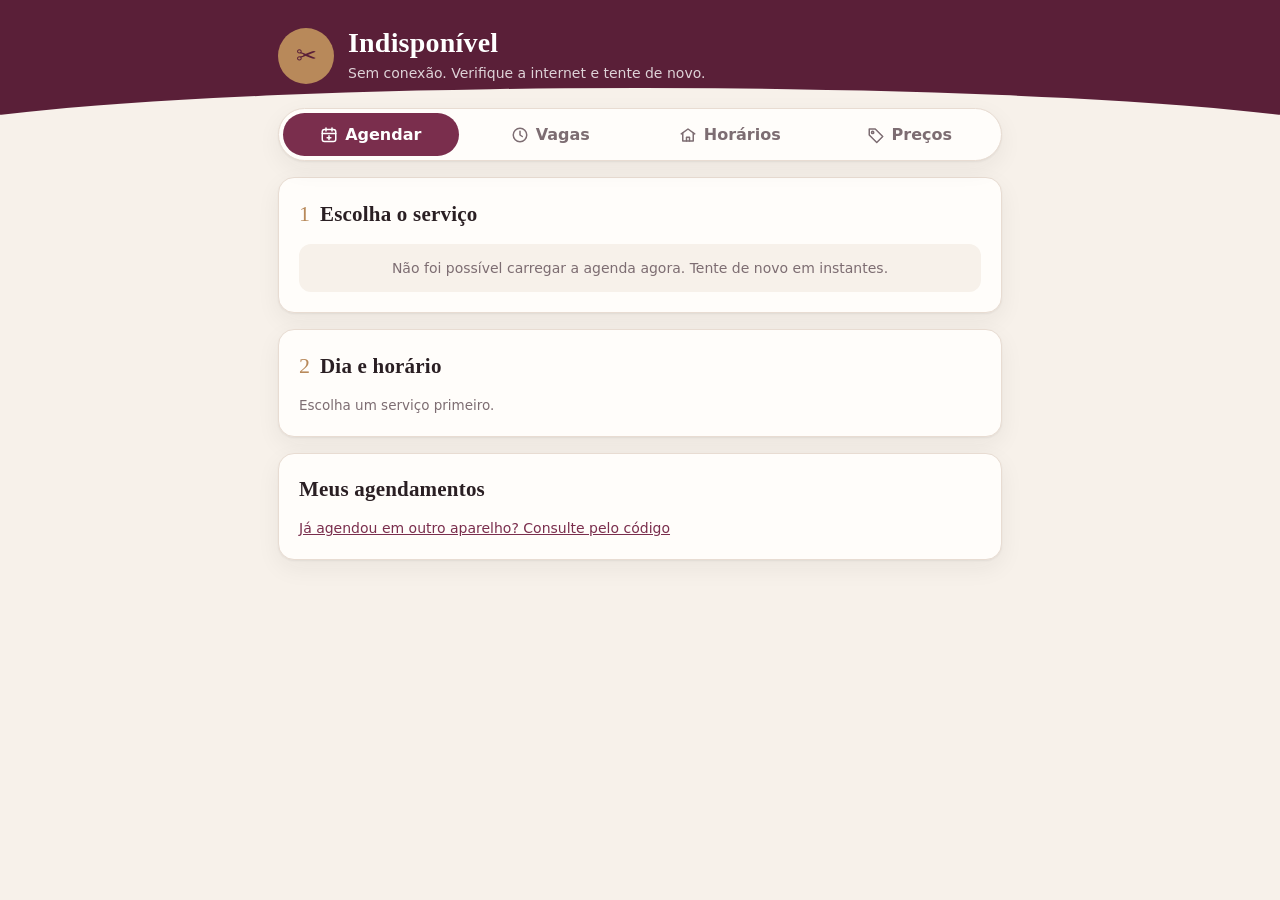
<file: index.html>
<!DOCTYPE html>
<html lang="pt-BR">
<head>
<meta charset="utf-8">
<meta name="viewport" content="width=device-width,initial-scale=1,viewport-fit=cover">
<title>Agendar horário</title>
<meta name="theme-color" content="#5a1f38">
<link rel="manifest" href="manifest.webmanifest">
<link rel="icon" href="icone-192.png">
<link rel="apple-touch-icon" href="icone-192.png">
<link rel="stylesheet" href="estilo.css">
</head>
<body>
<header class="topo">
  <div class="wrap">
    <div class="marca">
      <div class="logo" id="logo">✂</div>
      <div><h1 id="nome">Carregando…</h1><p id="slogan"></p></div>
    </div>
  </div>
</header>

<main class="wrap">
  <nav class="abas-cli" id="abas">
    <button data-aba="agendar" class="on"><span class="ic"><svg viewBox="0 0 24 24"><rect x="3" y="4.5" width="18" height="16" rx="3"/><path d="M8 2.5v4M16 2.5v4M3 10h18M12 13v5M9.5 15.5h5"/></svg></span><span>Agendar</span></button>
    <button data-aba="vagas"><span class="ic"><svg viewBox="0 0 24 24"><circle cx="12" cy="12" r="9"/><path d="M12 7v5l3 2"/></svg></span><span>Vagas</span></button>
    <button data-aba="funcionamento"><span class="ic"><svg viewBox="0 0 24 24"><path d="M3 10.5 12 4l9 6.5"/><path d="M5 9.5V20h14V9.5"/><path d="M10 20v-5h4v5"/></svg></span><span>Horários</span></button>
    <button data-aba="precos"><span class="ic"><svg viewBox="0 0 24 24"><path d="M3 12V4h8l10 10-8 8L3 12z"/><circle cx="7.5" cy="8.5" r="1.5"/></svg></span><span>Preços</span></button>
  </nav>

  <!-- ============ AGENDAR ============ -->
  <div data-sec="agendar">
    <section id="fluxo">
      <div class="cartao" id="passo1">
        <div class="titulo-sec"><span class="n">1</span><h2>Escolha o serviço</h2></div>
        <div class="serv-resumo"><span class="nome" id="srNome"></span><span class="preco" id="srPreco"></span><button class="btn sec peq" id="srTrocar">Trocar</button></div>
        <div id="servicos"></div>
      </div>

      <div class="cartao" id="passo2">
        <div class="titulo-sec"><span class="n">2</span><h2>Dia e horário</h2></div>
        <p class="dica" id="dica2">Escolha um serviço primeiro.</p>
        <div id="blocoData" class="oculto">
          <div class="datas" id="datas"></div>
          <div id="horas" class="horas" style="margin-top:6px"></div>
        </div>
      </div>

      <div class="cartao oculto" id="passo3">
        <div class="titulo-sec"><span class="n">3</span><h2>Seus dados</h2></div>
        <div class="resumo" id="resumo"></div>
        <form id="form">
          <label class="campo"><span>Nome</span><input name="cliente" required autocomplete="name" placeholder="Como podemos te chamar?"></label>
          <label class="campo"><span>WhatsApp (com DDD)</span><input name="telefone" required inputmode="tel" autocomplete="tel" placeholder="(11) 99999-8888"></label>
          <label class="campo"><span>Observação (opcional)</span><textarea name="obs" rows="2" placeholder="Ex.: cabelo comprido, alergia a algum produto…"></textarea></label>
          <button class="btn bloco" id="btnConfirmar">Confirmar agendamento</button>
        </form>
      </div>
    </section>

    <section id="ok" class="oculto">
      <div class="cartao sucesso">
        <div class="check">✓</div>
        <h2>Agendamento confirmado!</h2>
        <div class="resumo" id="resumoOk" style="text-align:left;margin-top:14px"></div>
        <p class="dica">Guarde seu código — ele serve para cancelar se precisar:</p>
        <div class="codigo" id="codigoOk"></div>
        <div style="display:grid;gap:8px;margin-top:14px">
          <a class="btn zap oculto" id="zapOk" target="_blank" rel="noopener">Enviar confirmação ao salão no WhatsApp</a>
          <button class="btn sec" onclick="location.href='./'">Fazer outro agendamento</button>
        </div>
      </div>
    </section>

    <section class="cartao" id="meus">
      <div class="titulo-sec"><h2>Meus agendamentos</h2></div>
      <div id="listaMeus"></div>
      <details id="buscar" style="margin-top:8px">
        <summary class="link-btn" style="list-style:none">Já agendou em outro aparelho? Consulte pelo código</summary>
        <form id="formBusca" style="margin-top:12px">
          <div class="linha2">
            <label class="campo"><span>WhatsApp</span><input name="telefone" required inputmode="tel" placeholder="(11) 99999-8888"></label>
            <label class="campo"><span>Código</span><input name="codigo" required maxlength="6" style="text-transform:uppercase" placeholder="ABC123"></label>
          </div>
          <button class="btn sec peq">Buscar</button>
        </form>
      </details>
    </section>
  </div>

  <!-- ============ HORÁRIOS VAGOS ============ -->
  <div data-sec="vagas" class="oculto">
    <div class="cartao">
      <div class="linha2 filtros-vagas" style="margin-bottom:2px">
        <label class="campo"><span>Serviço</span><select id="vServico"><option value="">Todos os serviços</option></select></label>
        <label class="campo"><span>Período</span><select id="vDias"><option value="3">3 dias</option><option value="7" selected>7 dias</option><option value="14">14 dias</option></select></label>
      </div>
      <p class="dica">Toque em um horário para agendar.</p>
    </div>
    <div class="cartao" id="vLista"><div class="vazio">Carregando…</div></div>
  </div>

  <!-- ============ FUNCIONAMENTO ============ -->
  <div data-sec="funcionamento" class="oculto">
    <div class="cartao">
      <div class="titulo-sec"><h2>Horário de funcionamento</h2></div>
      <div id="fLista"></div>
    </div>
    <div class="cartao oculto" id="fFechados">
      <div class="titulo-sec"><h2>Dias sem atendimento</h2></div>
      <div id="fFechadosLista" class="chips"></div>
    </div>
    <div class="cartao" id="fContato">
      <div class="titulo-sec"><h2>Onde estamos</h2></div>
      <div id="fContatoInfo"></div>
    </div>
  </div>

  <!-- ============ PREÇOS ============ -->
  <div data-sec="precos" class="oculto">
    <div class="cartao">
      <div class="titulo-sec"><h2>Serviços e preços</h2></div>
      <div id="pLista"></div>
    </div>
  </div>

  <p class="rodape" id="rodape"></p>
</main>

<div id="toast"></div>
<script src="config.js"></script>
<script src="comum.js"></script>
<script src="cliente.js"></script>
</body>
</html>
</file>
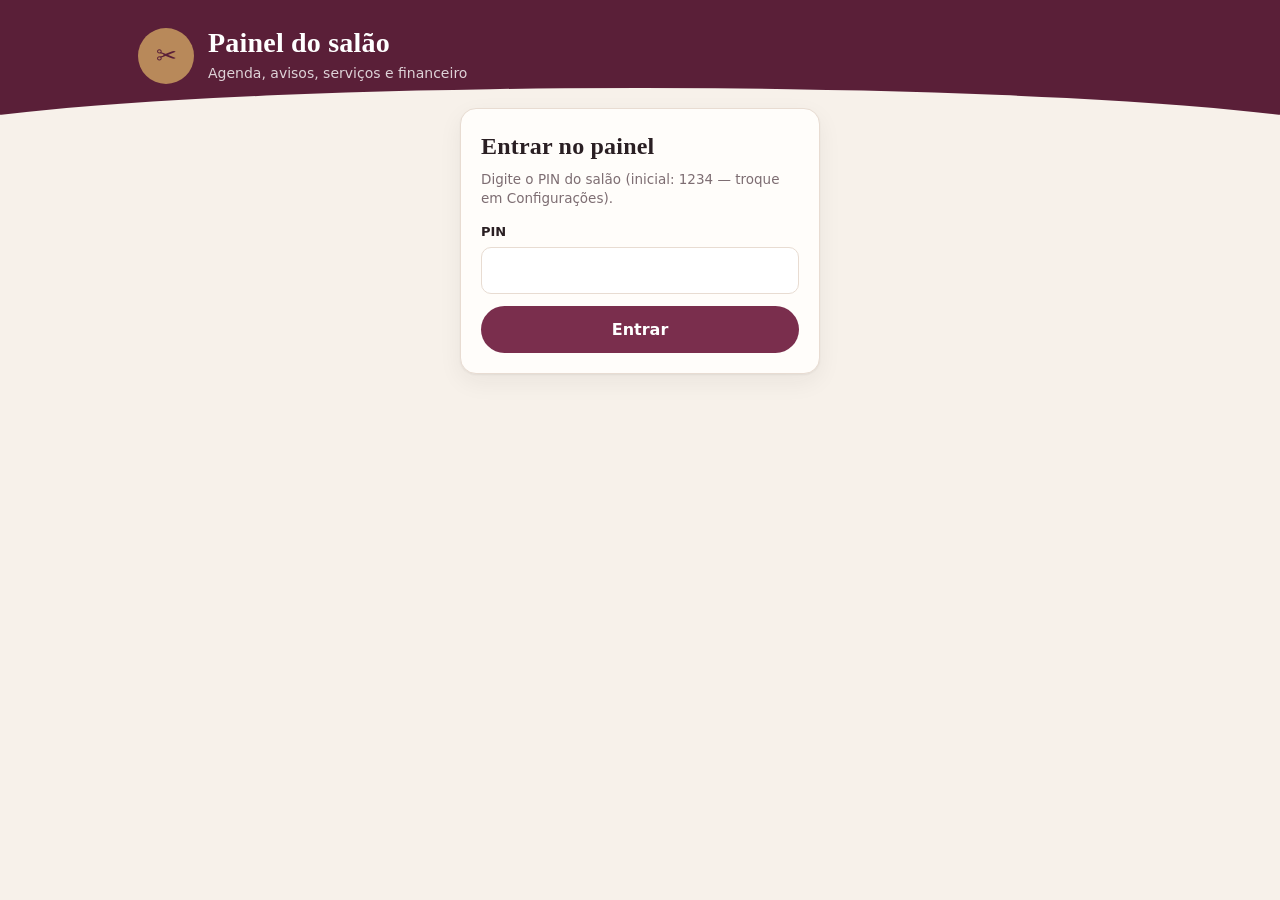
<file: admin.html>
<!DOCTYPE html>
<html lang="pt-BR">
<head>
<meta charset="utf-8">
<meta name="viewport" content="width=device-width,initial-scale=1">
<title>Painel do salão</title>
<meta name="theme-color" content="#5a1f38">
<link rel="manifest" href="manifest-admin.webmanifest">
<link rel="icon" href="icone-192.png">
<link rel="stylesheet" href="estilo.css">
<style>
  .wrap{max-width:1040px}
  .abas{display:flex;gap:4px;overflow-x:auto;margin:-40px 0 16px;position:relative;z-index:1;padding:4px;background:var(--papel);border:1px solid var(--linha);border-radius:999px;box-shadow:var(--sombra)}
  .aba{border:0;background:none;padding:9px 16px;border-radius:999px;cursor:pointer;font-weight:600;color:var(--suave);white-space:nowrap;position:relative}
  .aba.on{background:var(--cor);color:#fff}
  .badge{display:inline-grid;place-items:center;min-width:19px;height:19px;padding:0 5px;border-radius:999px;background:var(--alerta);color:#fff;font-size:11px;margin-left:5px}
  .kpis{display:grid;grid-template-columns:repeat(auto-fit,minmax(170px,1fr));gap:12px;margin-bottom:16px}
  .kpi{background:var(--papel);border:1px solid var(--linha);border-radius:14px;padding:14px 16px}
  .kpi .rot{font-size:12.5px;color:var(--suave);font-weight:600}
  .kpi .val{font-family:var(--serif);font-size:26px;font-weight:600;color:var(--cor-esc);margin-top:2px}
  .kpi .sub{font-size:12.5px;color:var(--suave)}
  .barra-dia{display:flex;align-items:center;gap:8px;flex-wrap:wrap;margin-bottom:14px}
  .barra-dia h2{flex:1;font-size:22px;min-width:200px}
  .semana{display:grid;grid-template-columns:repeat(7,1fr);gap:6px;margin-bottom:16px}
  .sdia{border:1.5px solid var(--linha);border-radius:12px;background:#fff;padding:8px 4px;text-align:center;cursor:pointer}
  .sdia.sel{border-color:var(--cor);background:var(--cor-clara)}
  .sdia .s{font-size:11px;text-transform:uppercase;color:var(--suave);letter-spacing:.8px}
  .sdia .n{font-family:var(--serif);font-size:20px;font-weight:600}
  .sdia .q{font-size:11.5px;color:var(--cor);font-weight:700}
  .sdia.fech .q{color:var(--suave);font-weight:400}
  .ag{display:grid;grid-template-columns:70px 1fr auto;gap:14px;align-items:center;padding:14px 0;border-top:1px solid var(--linha)}
  .ag:first-child{border-top:0}
  .ag .h{font-family:var(--serif);font-size:22px;font-weight:600;color:var(--cor-esc);line-height:1}
  .ag .h small{display:block;font-family:var(--sans);font-size:12px;color:var(--suave);font-weight:400;margin-top:4px}
  .ag.cancelado{opacity:.5}.ag.cancelado .nm{text-decoration:line-through}
  .ag .nm{font-weight:700}
  .ag .acts{display:flex;gap:6px;flex-wrap:wrap;justify-content:flex-end}
  .livre{color:var(--suave);font-size:13px;padding:6px 0 6px 84px;border-top:1px dashed var(--linha)}
  .aviso{display:flex;gap:12px;padding:12px 0;border-top:1px solid var(--linha);align-items:flex-start}
  .aviso:first-child{border-top:0}
  .aviso .ic{width:34px;height:34px;border-radius:50%;display:grid;place-items:center;flex:none;font-weight:700}
  .aviso .ic.novo{background:var(--ok-claro);color:var(--ok)}
  .aviso .ic.cancelado{background:var(--alerta-claro);color:var(--alerta)}
  .aviso.nlido{background:linear-gradient(90deg,var(--cor-clara),transparent 70%);margin:0 -20px;padding:12px 20px}
  table{width:100%;border-collapse:collapse;font-size:14.5px}
  th{text-align:left;font-size:12px;text-transform:uppercase;letter-spacing:.8px;color:var(--suave);padding:8px 6px;border-bottom:1.5px solid var(--linha)}
  td{padding:6px;border-bottom:1px solid var(--linha);vertical-align:middle}
  td input,td select{width:100%;padding:8px 9px;border:1.5px solid transparent;border-radius:8px;background:transparent}
  td input:hover{border-color:var(--linha)} td input:focus{border-color:var(--cor);background:#fff;outline:none}
  .num{text-align:right;font-variant-numeric:tabular-nums}
  .tab-wrap{overflow-x:auto}
  .sw{position:relative;width:42px;height:24px;display:inline-block}
  .sw input{opacity:0;width:0;height:0}
  .sw span{position:absolute;inset:0;background:#d8cdd1;border-radius:999px;cursor:pointer;transition:.15s}
  .sw span::after{content:"";position:absolute;left:3px;top:3px;width:18px;height:18px;border-radius:50%;background:#fff;transition:.15s}
  .sw input:checked+span{background:var(--ok)} .sw input:checked+span::after{left:21px}
  .hor-linha{display:grid;grid-template-columns:110px 60px repeat(4,1fr);gap:8px;align-items:center;padding:6px 0;border-bottom:1px solid var(--linha)}
  .hor-linha input{padding:7px;border:1.5px solid var(--linha);border-radius:8px;width:100%}
  .topo-prev .logo{--t:56px;width:var(--t);height:var(--t);border-radius:50%;background:var(--ouro);display:grid;place-items:center;font-family:var(--serif);font-size:calc(var(--t)*.45);color:var(--cor-esc);overflow:hidden}
  .estudio{display:grid;grid-template-columns:minmax(260px,340px) 1fr;gap:24px;align-items:start}
  .estudio-prev{background:repeating-conic-gradient(#efe7df 0 25%,#f7f1ea 0 50%) 0 0/22px 22px;border-radius:14px;padding:20px;display:grid;place-items:center;border:1px solid var(--linha)}
  .estudio-prev canvas{max-width:100%;max-height:640px;width:auto;height:auto;border-radius:6px;box-shadow:0 12px 40px rgba(0,0,0,.25)}
  @media(max-width:800px){.estudio{grid-template-columns:1fr}}
  .nav-dia{display:flex;align-items:center;gap:10px;margin-bottom:14px}
  .nav-dia .titulo-dia{flex:1;min-width:0}
  .nav-dia h2{font-size:22px}
  .sub-dia{display:flex;gap:12px;align-items:center;margin-top:3px}
  .sub-dia input{border:1px solid var(--linha);border-radius:8px;padding:3px 8px;background:#fff;font-size:13px;color:var(--suave)}
  .btn.redondo{width:38px;height:38px;padding:0;font-size:20px;flex:none}
  .ag .acts .btn{white-space:nowrap}
  .td-l{display:none}
  .hl-grp{display:contents}
  .hl-grp small{display:none}
  .acoes-topo{display:flex;gap:8px}
  .acoes-topo .ic svg{width:17px;height:17px}
  .aba .ic{margin-right:6px}
  .aba .badge{position:absolute;top:-6px;right:-12px}
  @media(max-width:720px){
    .topo{padding:calc(12px + env(safe-area-inset-top)) 0 14px!important;border-radius:0 0 20px 20px!important;position:sticky;top:0;z-index:30}
    .topo .marca{flex-direction:row!important;text-align:left!important;gap:12px!important}
    .topo .logo{width:42px!important;height:42px!important;font-size:19px!important}
    .topo .logo.original{width:auto!important;max-width:110px}
    .topo h1{font-size:19px!important}
    #sub{display:none}
    .acoes-topo{top:calc(14px + env(safe-area-inset-top))!important;right:14px!important}
    .acoes-topo .btn{width:40px;height:40px;padding:0}
    .aba .ic{margin-right:0}
    .aba .badge{top:0;right:6px;min-width:17px;height:17px;font-size:10px}
    #login{margin-top:24px!important}
    .kpis{grid-template-columns:1fr 1fr;gap:8px;margin-bottom:12px}
    .kpi{padding:12px}
    .kpi .rot{font-size:11.5px}
    .kpi .val{font-size:21px}
    .kpi .sub{font-size:11.5px}
    .nav-dia{gap:8px}
    .sub-dia{flex-wrap:nowrap;white-space:nowrap}
    .sub-dia input{display:none}
    #listaDia{padding-bottom:64px}
    #formCfg .linha2{grid-template-columns:1fr}
    .modal .linha2{grid-template-columns:1fr 1fr}
    .nav-dia h2{font-size:17px;white-space:nowrap;overflow:hidden;text-overflow:ellipsis}
    #novoAg{position:fixed;right:16px;bottom:calc(92px + env(safe-area-inset-bottom));z-index:35;width:56px;height:56px;border-radius:18px;padding:0;font-size:28px;font-weight:400;box-shadow:0 8px 24px rgba(90,31,56,.35)}
    #novoAg .txt{display:none}
    .semana{gap:4px;margin:0 -4px 12px}
    .sdia{padding:7px 0;border-radius:10px}
    .sdia .s{font-size:10px;letter-spacing:.3px}
    .sdia .n{font-size:17px}
    .sdia .q{font-size:9.5px}
    .ag{grid-template-columns:52px 1fr;gap:4px 12px;padding:14px 0}
    .ag .h{font-size:19px}
    .ag .acts{grid-column:1/-1;display:grid;grid-template-columns:repeat(auto-fit,minmax(0,1fr));gap:6px;margin-top:8px}
    .ag .acts .btn{padding:8px 0;font-size:12.5px}
    .ag .dica{font-size:13px}
    .livre{padding-left:64px}
    .aviso.nlido{margin:0 -16px;padding:12px 16px}
    .barra-dia{gap:10px}
    .barra-dia h2{font-size:18px;min-width:0;flex-basis:100%}
    /* serviços: cada linha vira um cartão */
    .tab-wrap{overflow:visible}
    table,tbody{display:block}
    thead{display:none}
    #tabServ tr{display:grid;grid-template-columns:1fr 1fr 1fr;gap:8px 10px;padding:12px;border:1px solid var(--linha);border-radius:14px;margin-bottom:10px;background:#fff;align-items:end}
    #tabServ td{border:0;padding:0;text-align:left}
    #tabServ td:first-child{grid-column:1/-1}
    #tabServ td:first-child input{font-weight:700;font-size:17px!important;padding-left:0}
    #tabServ td:nth-child(2){grid-column:1/-1}
    #tabServ td input{border:1.5px solid var(--linha);background:#fff;text-align:left}
    #tabServ td.num{text-align:left}
    .td-l{display:block;font-size:11px;font-weight:700;color:var(--suave);text-transform:uppercase;letter-spacing:.6px;margin:0 0 3px}
    #tabServ td:nth-child(5){display:flex;flex-direction:column}
    #tabServ td:nth-child(6),#tabServ td:nth-child(7){align-self:center}
    #tabServ td:nth-child(5) .num{font-size:15px;font-weight:600}
    /* configurações */
    .hor-linha{grid-template-columns:1fr auto!important;padding:12px 0}
    .hor-linha.dica{display:none}
    .hl-grp{display:grid;grid-column:1/-1;grid-template-columns:1fr 1fr;gap:8px}
    .hl-grp label{display:block}
    .hl-grp small{display:block;font-size:11px;color:var(--suave);font-weight:600;margin-bottom:3px}
    .hor-linha.fechado .hl-grp{display:none}
    /* divulgar */
    .estudio{gap:14px}
    .estudio-prev{order:-1;padding:14px}
    .estudio-prev canvas{max-height:440px}
    .linkbox{padding:10px}
    .linkbox code{font-size:12.5px;min-width:0}
    .rank{font-size:14px}
  }
  .rank{display:grid;grid-template-columns:1fr auto auto;gap:10px;align-items:center;padding:8px 0;border-top:1px solid var(--linha);font-size:14.5px}
  .rank .bar{grid-column:1/-1;height:6px;background:var(--fundo);border-radius:3px;overflow:hidden;margin-top:-4px}
  .rank .bar i{display:block;height:100%;background:var(--ouro)}
  .linkbox{display:flex;gap:8px;align-items:center;padding:12px;background:var(--fundo);border-radius:12px;margin-bottom:10px;flex-wrap:wrap}
  .linkbox code{flex:1;font-size:14px;word-break:break-all;min-width:200px}
  #login{max-width:360px;margin:-40px auto 0;position:relative;z-index:1}
  @media(max-width:640px){.ag{grid-template-columns:56px 1fr}.ag .acts{grid-column:1/-1;justify-content:flex-start}.livre{padding-left:0}.hor-linha{grid-template-columns:1fr 50px;}.hor-linha .hl{grid-column:span 1}}
</style>
</head>
<body>
<header class="topo">
  <div class="wrap">
    <div class="marca"><div class="logo" id="logo">✂</div><div><h1 id="nome">Painel do salão</h1><p id="sub">Agenda, avisos, serviços e financeiro</p></div></div>
    <div class="acoes-topo">
      <button class="btn claro peq oculto" id="btnNotif"><span class="ic"><svg viewBox="0 0 24 24"><path d="M6 16V11a6 6 0 1 1 12 0v5l1.5 2h-15z"/><path d="M10 20.5a2 2 0 0 0 4 0"/></svg></span><span class="so-desktop">Ativar alertas</span></button>
      <button class="btn claro peq so-mobile oculto" id="btnCfg" aria-label="Configurações"><span class="ic"><svg viewBox="0 0 24 24"><circle cx="12" cy="12" r="3"/><path d="M19.4 15a1.7 1.7 0 0 0 .3 1.8l.1.1a2 2 0 1 1-2.8 2.8l-.1-.1a1.7 1.7 0 0 0-1.8-.3 1.7 1.7 0 0 0-1 1.5V21a2 2 0 1 1-4 0v-.1a1.7 1.7 0 0 0-1.1-1.5 1.7 1.7 0 0 0-1.8.3l-.1.1a2 2 0 1 1-2.8-2.8l.1-.1a1.7 1.7 0 0 0 .3-1.8 1.7 1.7 0 0 0-1.5-1H3a2 2 0 1 1 0-4h.1a1.7 1.7 0 0 0 1.5-1.1 1.7 1.7 0 0 0-.3-1.8l-.1-.1a2 2 0 1 1 2.8-2.8l.1.1a1.7 1.7 0 0 0 1.8.3H9a1.7 1.7 0 0 0 1-1.5V3a2 2 0 1 1 4 0v.1a1.7 1.7 0 0 0 1 1.5 1.7 1.7 0 0 0 1.8-.3l.1-.1a2 2 0 1 1 2.8 2.8l-.1.1a1.7 1.7 0 0 0-.3 1.8V9a1.7 1.7 0 0 0 1.5 1H21a2 2 0 1 1 0 4h-.1a1.7 1.7 0 0 0-1.5 1z"/></svg></span></button>
    </div>
  </div>
</header>

<main class="wrap">
  <form id="login" class="cartao oculto">
    <h2 style="margin-bottom:6px">Entrar no painel</h2>
    <p class="dica" style="margin-bottom:14px">Digite o PIN do salão (inicial: 1234 — troque em Configurações).</p>
    <label class="campo"><span>PIN</span><input name="pin" type="password" inputmode="numeric" autofocus required></label>
    <button class="btn bloco">Entrar</button>
  </form>

  <div id="app" class="oculto">
    <nav class="abas">
      <button class="aba on" data-aba="agenda"><span class="ic"><svg viewBox="0 0 24 24"><rect x="3" y="4.5" width="18" height="16" rx="3"/><path d="M8 2.5v4M16 2.5v4M3 10h18"/><path d="M7.5 14h3M13.5 14h3M7.5 17h3"/></svg></span><span>Agenda</span></button>
      <button class="aba" data-aba="avisos"><span class="ic"><svg viewBox="0 0 24 24"><path d="M6 16V11a6 6 0 1 1 12 0v5l1.5 2h-15z"/><path d="M10 20.5a2 2 0 0 0 4 0"/></svg><span class="badge oculto" id="badge">0</span></span><span>Avisos</span></button>
      <button class="aba" data-aba="servicos"><span class="ic"><svg viewBox="0 0 24 24"><circle cx="6" cy="6.5" r="2.5"/><circle cx="6" cy="17.5" r="2.5"/><path d="M8 8l12 9M8 16l12-9"/></svg></span><span class="so-desktop">Serviços e preços</span><span class="so-mobile">Serviços</span></button>
      <button class="aba" data-aba="financeiro"><span class="ic"><svg viewBox="0 0 24 24"><path d="M4 20V10M10 20V4M16 20v-7M22 20H2"/></svg></span><span>Financeiro</span></button>
      <button class="aba" data-aba="divulgar"><span class="ic"><svg viewBox="0 0 24 24"><rect x="3" y="3" width="18" height="18" rx="3"/><circle cx="9" cy="9" r="2"/><path d="m21 15-5-5L5 21"/></svg></span><span>Divulgar</span></button>
      <button class="aba so-desktop" data-aba="config"><span class="ic"><svg viewBox="0 0 24 24"><circle cx="12" cy="12" r="3"/><path d="M19.4 15a1.7 1.7 0 0 0 .3 1.8l.1.1a2 2 0 1 1-2.8 2.8l-.1-.1a1.7 1.7 0 0 0-1.8-.3 1.7 1.7 0 0 0-1 1.5V21a2 2 0 1 1-4 0v-.1a1.7 1.7 0 0 0-1.1-1.5 1.7 1.7 0 0 0-1.8.3l-.1.1a2 2 0 1 1-2.8-2.8l.1-.1a1.7 1.7 0 0 0 .3-1.8 1.7 1.7 0 0 0-1.5-1H3a2 2 0 1 1 0-4h.1a1.7 1.7 0 0 0 1.5-1.1 1.7 1.7 0 0 0-.3-1.8l-.1-.1a2 2 0 1 1 2.8-2.8l.1.1a1.7 1.7 0 0 0 1.8.3H9a1.7 1.7 0 0 0 1-1.5V3a2 2 0 1 1 4 0v.1a1.7 1.7 0 0 0 1 1.5 1.7 1.7 0 0 0 1.8-.3l.1-.1a2 2 0 1 1 2.8 2.8l-.1.1a1.7 1.7 0 0 0-.3 1.8V9a1.7 1.7 0 0 0 1.5 1H21a2 2 0 1 1 0 4h-.1a1.7 1.7 0 0 0-1.5 1z"/></svg></span><span>Configurações</span></button>
    </nav>

    <section data-sec="agenda">
      <div class="kpis" id="kpisHoje"></div>
      <div class="cartao">
        <div class="nav-dia">
          <button class="btn sec peq redondo" id="ant" aria-label="Dia anterior">‹</button>
          <div class="titulo-dia">
            <h2 id="tituloDia"></h2>
            <div class="sub-dia"><button class="link-btn" id="hoje">Voltar para hoje</button><input type="date" id="pickDia"></div>
          </div>
          <button class="btn sec peq redondo" id="prox" aria-label="Próximo dia">›</button>
          <button class="btn peq" id="novoAg"><span>+</span><span class="txt">Agendar</span></button>
        </div>
        <div class="semana" id="semana"></div>
        <div id="listaDia"></div>
      </div>
    </section>

    <section data-sec="avisos" class="oculto">
      <div class="cartao">
        <div class="barra-dia"><h2>Avisos de agendamentos e cancelamentos</h2><button class="btn sec peq" id="lerTodos">Marcar todos como lidos</button></div>
        <p class="dica" style="margin-bottom:12px">Chegam em tempo real enquanto o painel está aberto (com som e notificação, se ativada).</p>
        <div id="listaAvisos"></div>
      </div>
    </section>

    <section data-sec="servicos" class="oculto">
      <div class="cartao">
        <div class="barra-dia"><h2>Tabela de serviços e preços</h2><button class="btn peq" id="addServ">+ Novo serviço</button></div>
        <p class="dica" style="margin-bottom:12px">Edite direto na tabela — salva sozinho. A duração define quanto tempo o horário fica bloqueado na agenda. Serviços inativos não aparecem para os clientes.</p>
        <div class="tab-wrap"><table>
          <thead><tr><th>Serviço</th><th>Categoria</th><th class="num" style="width:110px">Duração (min)</th><th class="num" style="width:120px">Preço (R$)</th><th class="num" style="width:90px">Vendidos</th><th style="width:70px">Ativo</th><th style="width:40px"></th></tr></thead>
          <tbody id="tabServ"></tbody>
        </table></div>
      </div>
    </section>

    <section data-sec="financeiro" class="oculto">
      <div class="cartao">
        <div class="barra-dia"><h2 style="flex:1">Financeiro</h2>
          <select id="periodo" class="btn sec peq"><option value="mes">Este mês</option><option value="mesant">Mês passado</option><option value="7">Últimos 7 dias</option><option value="30">Últimos 30 dias</option><option value="tudo">Tudo</option></select>
        </div>
        <div class="kpis" id="kpisFin"></div>
        <h3 style="margin:8px 0 4px">Faturamento por serviço</h3>
        <p class="dica" style="margin-bottom:6px">Considera atendimentos marcados como concluídos.</p>
        <div id="rank"></div>
      </div>
    </section>

    <section data-sec="divulgar" class="oculto">
      <div class="cartao">
        <h2 style="margin-bottom:6px">Imagem de horários vagos</h2>
        <p class="dica" style="margin-bottom:16px">Arte pronta para postar no Instagram e no status do WhatsApp, com a sua logo e a agenda atualizada. Ela muda na hora quando alguém agenda ou cancela.</p>
        <div class="estudio">
          <div class="estudio-ctrl">
            <label class="campo"><span>Formato</span><select id="iFormato"><option value="story">Story / Status (1080×1920)</option><option value="feed">Feed retrato (1080×1350)</option><option value="quadrado">Feed quadrado (1080×1080)</option></select></label>
            <label class="campo"><span>Tema</span><select id="iTema"><option value="vinho">Vinho e dourado</option><option value="preto">Preto e dourado</option><option value="marinho">Azul-marinho e prata</option><option value="claro">Claro e elegante</option></select></label>
            <div class="linha2">
              <label class="campo"><span>Período</span><select id="iDias"><option value="1">Só hoje</option><option value="2">Hoje e amanhã</option><option value="3">3 dias</option><option value="5" selected>5 dias</option><option value="7">7 dias</option></select></label>
              <label class="campo"><span>Mostrar</span><select id="iModo"><option value="faixas">Faixas (09:00 – 11:30)</option><option value="cada">Cada horário</option></select></label>
            </div>
            <label class="campo"><span>Serviço</span><select id="iServico"><option value="">Todos os serviços</option></select></label>
            <label class="campo"><span>Título</span><input id="iTitulo" value="Horários disponíveis" maxlength="40"></label>
            <label class="campo"><span>Link que aparece na imagem</span><input id="iLink" placeholder="seusalao.com.br"></label>
            <div style="display:grid;gap:8px;margin-top:6px">
              <button class="btn" id="iBaixar">⬇ Baixar imagem</button>
              <div style="display:flex;gap:8px"><button class="btn sec" id="iCopiar" style="flex:1">Copiar imagem</button><button class="btn sec" id="iShare" style="flex:1">Compartilhar</button></div>
            </div>
          </div>
          <div class="estudio-prev"><canvas id="iCanvas" width="1080" height="1920"></canvas></div>
        </div>
      </div>

      <div class="cartao">
        <h2 style="margin-bottom:6px">Links para divulgar</h2>
        <p class="dica" style="margin-bottom:14px">Coloque na bio do Instagram, no status do WhatsApp ou mande direto para os clientes.</p>
        <div id="links"></div>
        <div style="display:flex;gap:8px;flex-wrap:wrap"><a class="btn sec" href="./" target="_blank">Ver como o cliente vê ↗</a></div>
      </div>
    </section>

    <section data-sec="config" class="oculto">
      <form class="cartao" id="formCfg">
        <h2 style="margin-bottom:14px">Dados do salão</h2>
        <div class="linha2">
          <label class="campo"><span>Nome do salão</span><input name="nomeSalao"></label>
          <label class="campo"><span>Frase de apresentação</span><input name="slogan"></label>
          <label class="campo"><span>WhatsApp do salão (com DDD)</span><input name="whatsapp" inputmode="tel" placeholder="11999998888"></label>
          <label class="campo"><span>Endereço</span><input name="endereco"></label>
          <label class="campo"><span>E-mail para receber os avisos</span><input name="emailAvisos" type="email" placeholder="vazio = e-mail dono da planilha"></label>
        </div>
        <h2 style="margin:10px 0 14px">Logo</h2>
        <div style="display:flex;gap:20px;align-items:center;flex-wrap:wrap;margin-bottom:14px">
          <div style="background:var(--cor-esc);border-radius:14px;padding:18px 22px;min-width:120px;display:grid;place-items:center" class="topo-prev">
            <div class="logo" id="logoPrev"></div>
          </div>
          <div style="flex:1;min-width:240px">
            <div style="display:flex;gap:8px;flex-wrap:wrap;margin-bottom:12px">
              <label class="btn sec peq" style="cursor:pointer">Escolher imagem…<input type="file" id="logoArq" accept="image/*" hidden></label>
              <button type="button" class="btn sec peq" id="logoRemover">Remover logo</button>
            </div>
            <label class="campo"><span>Tamanho: <b id="logoTamTxt"></b></span><input type="range" name="logoTamanho" min="32" max="160" step="2" style="padding:0;border:0"></label>
            <label class="campo" style="margin:0"><span>Formato</span><select name="logoFormato"><option value="redondo">Redondo</option><option value="quadrado">Quadrado (cantos arredondados)</option><option value="original">Original (sem recorte)</option></select></label>
          </div>
        </div>
        <h2 style="margin:10px 0 14px">Regras da agenda</h2>
        <div class="linha2">
          <label class="campo"><span>Horários a cada (min)</span><select name="intervaloMin"><option>15</option><option>20</option><option>30</option><option>45</option><option>60</option></select></label>
          <label class="campo"><span>Cliente agenda até quantos dias à frente</span><input name="diasAntecedencia" type="number" min="1" max="120"></label>
          <label class="campo"><span>Antecedência mínima para agendar (horas)</span><input name="antecedenciaMinHoras" type="number" min="0"></label>
          <label class="campo"><span>Cliente cancela pelo link até (horas antes)</span><input name="cancelamentoMinHoras" type="number" min="0"></label>
        </div>
        <h2 style="margin:10px 0 8px">Horário de funcionamento</h2>
        <div class="hor-linha dica" style="font-weight:600"><span>Dia</span><span>Aberto</span><span class="hl">Abre</span><span class="hl">Fecha</span><span class="hl">Pausa início</span><span class="hl">Pausa fim</span></div>
        <div id="horarios"></div>
        <h2 style="margin:18px 0 8px">Dias fechados (feriados, folgas)</h2>
        <div style="display:flex;gap:8px;margin-bottom:10px"><input type="date" id="novoFechado" class="btn sec peq" style="padding:6px 10px"><button type="button" class="btn sec peq" id="addFechado">Adicionar</button></div>
        <div id="fechados" class="chips" style="display:flex;gap:6px;flex-wrap:wrap;margin-bottom:16px"></div>
        <label class="campo" style="max-width:220px"><span>PIN do painel</span><input name="pin" inputmode="numeric"></label>
        <button class="btn">Salvar configurações</button>
      </form>
    </section>
  </div>
</main>
<div id="toast"></div>
<script src="config.js"></script>
<script src="comum.js"></script>
<script src="admin.js"></script>
<script src="divulgar.js"></script>
</body>
</html>
</file>
<file: estilo.css>
:root{
  --fundo:#f7f1ea; --papel:#fffdfa; --tinta:#2a1f23; --suave:#7d6d72; --linha:#e8dcd2;
  --cor:#7a2e4d; --cor-esc:#5a1f38; --cor-clara:#f3e3ea; --ouro:#b8895a;
  --ok:#2f7a4f; --ok-claro:#e3f2e8; --alerta:#b4542f; --alerta-claro:#fbe9e1;
  --raio:16px; --sombra:0 1px 2px rgba(42,31,35,.06),0 8px 24px rgba(42,31,35,.06);
  --serif:"Playfair Display","Cormorant Garamond",Georgia,"Times New Roman",serif;
  --sans:"Segoe UI",system-ui,-apple-system,Roboto,Arial,sans-serif;
}
*{box-sizing:border-box}
html,body{margin:0}
body{accent-color:var(--cor);font-family:var(--sans);background:var(--fundo);color:var(--tinta);line-height:1.45;-webkit-font-smoothing:antialiased}
h1,h2,h3{font-family:var(--serif);font-weight:600;letter-spacing:.2px;margin:0}
a{color:var(--cor)}
button,input,select,textarea{font:inherit;color:inherit}
.wrap{max-width:760px;margin:0 auto;padding:0 18px}

/* Topo */
.topo{background:var(--cor-esc);color:#fff;padding:28px 0 64px;position:relative;overflow:hidden}
.topo::after{content:"";position:absolute;inset:auto -10% -60px -10%;height:120px;background:var(--fundo);border-radius:50% 50% 0 0}
.topo .marca{display:flex;align-items:center;gap:14px}
.topo .logo{--t:56px;width:var(--t);height:var(--t);border-radius:50%;background:var(--ouro);display:grid;place-items:center;font-family:var(--serif);font-size:calc(var(--t)*.45);color:var(--cor-esc);flex:none;overflow:hidden}
.logo.img{background:#fff}
.logo.img img{width:100%;height:100%;object-fit:cover;display:block}
.logo.quadrado{border-radius:14%}
.logo.original{width:auto;max-width:calc(var(--t)*3);border-radius:0;background:transparent}
.logo.original img{width:auto;height:100%;object-fit:contain}
.topo h1{font-size:28px;line-height:1.1}
.topo p{margin:4px 0 0;opacity:.8;font-size:14px}
.topo .acoes-topo{position:absolute;top:22px;right:18px;z-index:1}

.cartao{background:var(--papel);border:1px solid var(--linha);border-radius:var(--raio);box-shadow:var(--sombra);padding:20px;margin:0 0 16px}
.sobe{margin-top:-40px;position:relative;z-index:1}
.titulo-sec{display:flex;align-items:baseline;gap:10px;margin:0 0 14px}
.titulo-sec .n{font-family:var(--serif);color:var(--ouro);font-size:22px}
.titulo-sec h2{font-size:21px}
.dica{color:var(--suave);font-size:13.5px;margin:0}

/* Botões */
.btn{border:0;border-radius:999px;padding:12px 22px;background:var(--cor);color:#fff;font-weight:600;cursor:pointer;transition:background .15s,transform .05s;display:inline-flex;align-items:center;gap:8px;justify-content:center;text-decoration:none}
.btn:hover{background:var(--cor-esc)}
.btn:active{transform:translateY(1px)}
.btn:disabled{opacity:.45;cursor:not-allowed}
.btn.sec{background:transparent;color:var(--cor);box-shadow:inset 0 0 0 1.5px var(--cor)}
.btn.sec:hover{background:var(--cor-clara)}
.btn.claro{background:rgba(255,255,255,.14);color:#fff}
.btn.claro:hover{background:rgba(255,255,255,.24)}
.btn.zap{background:#1f8f4e}.btn.zap:hover{background:#17733e}
.btn.perigo{background:var(--alerta)}
.btn.peq{padding:7px 14px;font-size:13.5px}
.btn.bloco{width:100%}
.link-btn{background:none;border:0;color:var(--cor);cursor:pointer;padding:0;text-decoration:underline;font-size:14px}

/* Serviços */
.cat{font-size:12px;letter-spacing:1.4px;text-transform:uppercase;color:var(--ouro);font-weight:700;margin:16px 0 8px}
.cat:first-child{margin-top:0}
.servicos{display:grid;gap:8px}
.serv{display:flex;align-items:center;gap:12px;width:100%;text-align:left;padding:14px 16px;border-radius:12px;border:1.5px solid var(--linha);background:#fff;cursor:pointer;transition:border-color .15s,background .15s}
.serv:hover{border-color:#d4bfc8}
.serv.sel{border-color:var(--cor);background:var(--cor-clara)}
.serv .nome{font-weight:600;flex:1}
.serv .dur{color:var(--suave);font-size:13px;white-space:nowrap}
.serv .preco{font-family:var(--serif);font-size:18px;font-weight:600;white-space:nowrap;color:var(--cor-esc)}

/* Datas */
.datas{display:flex;gap:8px;overflow-x:auto;padding:2px 2px 10px;scroll-snap-type:x mandatory}
.datas::-webkit-scrollbar{height:6px}.datas::-webkit-scrollbar-thumb{background:var(--linha);border-radius:3px}
.dia{flex:none;width:64px;padding:10px 0;border-radius:14px;border:1.5px solid var(--linha);background:#fff;cursor:pointer;text-align:center;scroll-snap-align:start}
.dia .sem{font-size:11px;text-transform:uppercase;letter-spacing:1px;color:var(--suave)}
.dia .num{font-family:var(--serif);font-size:24px;font-weight:600;line-height:1.1}
.dia .mes{font-size:11px;color:var(--suave)}
.dia.sel{background:var(--cor);border-color:var(--cor);color:#fff}.dia.sel .sem,.dia.sel .mes{color:#f3dbe5}
.dia.fechado{opacity:.35;cursor:not-allowed;background:transparent}

/* Horários */
.horas{display:grid;grid-template-columns:repeat(auto-fill,minmax(78px,1fr));gap:8px}
.hora{padding:10px 0;border-radius:10px;border:1.5px solid var(--linha);background:#fff;cursor:pointer;font-weight:600;font-variant-numeric:tabular-nums}
.hora:hover{border-color:var(--cor)}
.hora.sel{background:var(--cor);border-color:var(--cor);color:#fff}
.vazio{color:var(--suave);font-size:14px;padding:14px;text-align:center;background:var(--fundo);border-radius:12px}

/* Formulário */
.campo{display:block;margin:0 0 12px}
.campo span{display:block;font-size:13px;font-weight:600;margin:0 0 5px}
.campo input,.campo select,.campo textarea{width:100%;padding:11px 13px;border:1.5px solid var(--linha);border-radius:10px;background:#fff;outline:none}
.campo input:focus,.campo select:focus,.campo textarea:focus{border-color:var(--cor)}
.linha2{display:grid;grid-template-columns:1fr 1fr;gap:10px}

.resumo{background:var(--fundo);border-radius:12px;padding:14px 16px;margin:0 0 14px;display:grid;gap:4px;font-size:14.5px}
.resumo b{font-weight:600}
.resumo .total{font-family:var(--serif);font-size:20px;color:var(--cor-esc)}

.sucesso{text-align:center}
.sucesso .check{width:64px;height:64px;border-radius:50%;background:var(--ok-claro);color:var(--ok);display:grid;place-items:center;font-size:32px;margin:6px auto 12px}
.codigo{display:inline-block;font-family:ui-monospace,Consolas,monospace;font-size:26px;letter-spacing:4px;background:var(--fundo);padding:8px 18px;border-radius:10px;margin:8px 0;font-weight:700;color:var(--cor-esc)}

.meu{display:flex;gap:12px;align-items:center;padding:12px 0;border-top:1px solid var(--linha)}
.meu:first-child{border-top:0}
.meu .info{flex:1;font-size:14.5px}
.tag{display:inline-block;font-size:11.5px;font-weight:700;padding:3px 9px;border-radius:999px;text-transform:uppercase;letter-spacing:.6px}
.tag.confirmado{background:var(--cor-clara);color:var(--cor)}
.tag.cancelado{background:#eee;color:#888}
.tag.concluido{background:var(--ok-claro);color:var(--ok)}
.tag.faltou{background:var(--alerta-claro);color:var(--alerta)}

.rodape{text-align:center;color:var(--suave);font-size:13px;padding:10px 0 40px}
.oculto{display:none!important}

/* Toast */
#toast{position:fixed;left:50%;bottom:24px;transform:translateX(-50%) translateY(120px);background:var(--tinta);color:#fff;padding:12px 20px;border-radius:12px;box-shadow:var(--sombra);transition:transform .25s;z-index:100;max-width:90vw;font-size:14.5px}
#toast.on{transform:translateX(-50%) translateY(0)}

/* Modal */
.modal{position:fixed;inset:0;background:rgba(42,31,35,.45);display:grid;place-items:center;padding:18px;z-index:50}
.modal .cartao{width:100%;max-width:440px;margin:0;max-height:90vh;overflow:auto}

@media (max-width:520px){.topo h1{font-size:23px}.linha2{grid-template-columns:1fr}.serv .dur{display:none}}

/* Abas da página do cliente */
.abas-cli{display:flex;gap:4px;overflow-x:auto;margin:-40px 0 16px;position:relative;z-index:1;padding:4px;background:var(--papel);border:1px solid var(--linha);border-radius:999px;box-shadow:var(--sombra);scrollbar-width:none}
.abas-cli::-webkit-scrollbar{display:none}
.abas-cli button{flex:1;border:0;background:none;padding:10px 14px;border-radius:999px;cursor:pointer;font-weight:600;color:var(--suave);white-space:nowrap;display:flex;align-items:center;justify-content:center;gap:7px}
.abas-cli button.on{background:var(--cor);color:#fff}
.dia-vagas{padding:14px 0;border-top:1px solid var(--linha)}
.dia-vagas:first-child{border-top:0;padding-top:0}
.dia-vagas h3{font-size:18px;margin-bottom:8px}
.dia-vagas h3 small{font-family:var(--sans);font-size:13px;color:var(--suave);font-weight:400;margin-left:6px}
.chips{display:flex;flex-wrap:wrap;gap:6px}
.chip{padding:7px 12px;border-radius:999px;background:var(--cor-clara);color:var(--cor-esc);font-weight:600;font-size:14px;border:0;cursor:pointer;font-variant-numeric:tabular-nums}
.chip:hover{background:var(--cor);color:#fff}
.func{display:flex;justify-content:space-between;padding:11px 0;border-top:1px solid var(--linha);font-size:15px}
.func:first-child{border-top:0}
.func.hoje{font-weight:700;color:var(--cor-esc)}
.func .fech{color:var(--suave)}
.preco-linha{display:grid;grid-template-columns:1fr auto auto;gap:14px;align-items:center;padding:12px 0;border-top:1px solid var(--linha)}
.preco-linha:first-of-type{border-top:0}
.preco-linha .p{font-family:var(--serif);font-size:18px;font-weight:600;color:var(--cor-esc);white-space:nowrap}

/* ---------- Ícones ---------- */
.ic{display:inline-grid;place-items:center;position:relative}
.ic svg{width:18px;height:18px;fill:none;stroke:currentColor;stroke-width:2;stroke-linecap:round;stroke-linejoin:round}
.so-mobile{display:none!important}
.serv-resumo{display:none;align-items:center;gap:12px;padding:12px 14px;border-radius:12px;background:var(--cor-clara)}
.serv-resumo .nome{font-weight:700;flex:1}
.serv-resumo .preco{font-family:var(--serif);font-weight:600;color:var(--cor-esc)}
#passo1.fechado #servicos{display:none}
#passo1.fechado .serv-resumo{display:flex}
#passo1.fechado .titulo-sec{margin-bottom:10px}

/* =====================================================
   CELULAR — layout de aplicativo
   ===================================================== */
@media (max-width:720px){
  html{-webkit-text-size-adjust:100%}
  body{padding-bottom:calc(84px + env(safe-area-inset-bottom));background:var(--fundo)}
  input,select,textarea{font-size:16px!important}
  .wrap{padding:0 14px}
  .so-mobile:not(.oculto){display:revert!important}
  .so-desktop{display:none!important}

  /* cabeçalho do cliente: marca centralizada e compacta */
  .topo{padding:calc(20px + env(safe-area-inset-top)) 0 24px;border-radius:0 0 26px 26px}
  .topo::after{display:none}
  .topo .marca{flex-direction:column;text-align:center;gap:10px}
  .topo .logo{width:min(var(--t),92px);height:min(var(--t),92px);font-size:calc(min(var(--t),92px)*.45)}
  .topo .logo.original{width:auto;height:min(var(--t),92px)}
  .topo h1{font-size:22px}
  .topo p{font-size:13px;margin-top:2px}
  main.wrap{padding-top:14px}

  .cartao{padding:16px;border-radius:18px;margin-bottom:12px;box-shadow:0 1px 2px rgba(42,31,35,.05)}
  .sobe{margin-top:0}
  .titulo-sec{margin-bottom:12px}
  .titulo-sec h2{font-size:18px}
  .titulo-sec .n{font-size:18px;width:26px;height:26px;border-radius:50%;background:var(--cor-clara);color:var(--cor);display:grid;place-items:center;font-family:var(--sans);font-weight:700;font-size:13px}

  /* barra de navegação inferior */
  .abas-cli,nav.abas{position:fixed;left:0;right:0;bottom:0;top:auto;margin:0;z-index:40;border-radius:0;border:0;border-top:1px solid var(--linha);
    background:rgba(255,253,250,.97);-webkit-backdrop-filter:blur(12px);backdrop-filter:blur(12px);box-shadow:0 -6px 24px rgba(42,31,35,.07);
    padding:6px 4px calc(6px + env(safe-area-inset-bottom));display:grid;grid-auto-flow:column;grid-auto-columns:1fr;gap:0;overflow:visible}
  .abas-cli button,.abas .aba{flex-direction:column;gap:3px;padding:4px 0;font-size:11px;font-weight:600;border-radius:0;background:none!important;color:var(--suave);display:flex;align-items:center;justify-content:center}
  .abas-cli button .ic,.abas .aba .ic{width:56px;height:30px;border-radius:999px;transition:background .15s}
  .abas-cli button .ic svg,.abas .aba .ic svg{width:21px;height:21px}
  .abas-cli button.on,.abas .aba.on{color:var(--cor-esc)}
  .abas-cli button.on .ic,.abas .aba.on .ic{background:var(--cor-clara)}

  /* serviços */
  .cat{margin:14px 0 6px}
  .servicos{gap:0;border:1px solid var(--linha);border-radius:14px;overflow:hidden;background:#fff}
  .serv{border:0;border-radius:0;border-top:1px solid var(--linha);padding:14px}
  .servicos .serv:first-child{border-top:0}
  .serv.sel{background:var(--cor-clara)}
  .serv .dur{display:inline;font-size:12px}
  .serv .nome{font-size:15px}
  .serv .preco{font-size:16px}

  /* datas e horários */
  .datas{margin:0 -16px;padding:2px 16px 10px;gap:7px;scroll-padding-left:16px}
  .dia{width:58px;padding:9px 0;border-radius:14px}
  .dia .num{font-size:21px}
  .horas{grid-template-columns:repeat(4,1fr);gap:7px}
  .hora{padding:12px 0;font-size:15px}

  .resumo{padding:12px 14px}
  .btn{padding:13px 20px}
  .btn.peq{padding:8px 13px}
  .linha2{grid-template-columns:1fr 1fr;gap:8px}
  .linha2.empilha{grid-template-columns:1fr}

  .meu{flex-wrap:wrap}
  #meus.sem-ag{background:transparent;border:0;box-shadow:none;text-align:center;padding:4px 0}
  .filtros-vagas{grid-template-columns:1.5fr 1fr}
  .rodape{padding:6px 0 18px}

  #toast{bottom:calc(96px + env(safe-area-inset-bottom));width:max-content;max-width:calc(100vw - 28px)}

  /* janelas sobem de baixo (bottom sheet) */
  .modal{place-items:end stretch;padding:0}
  .modal .cartao{max-width:none;border-radius:22px 22px 0 0;padding:22px 18px calc(22px + env(safe-area-inset-bottom));max-height:88vh;animation:sobe .22s ease-out}
  .modal .cartao::before{content:"";display:block;width:40px;height:4px;border-radius:2px;background:var(--linha);margin:-8px auto 14px}

  /* páginas do cliente */
  .func{font-size:14.5px}
  .preco-linha{grid-template-columns:1fr auto;gap:4px 12px}
  .preco-linha .btn{grid-column:1/-1;justify-self:start;display:none}
  .preco-linha{cursor:pointer}
  .dia-vagas h3{font-size:16px}
  .chip{padding:8px 12px}
}
@keyframes sobe{from{transform:translateY(40px);opacity:.4}to{transform:none;opacity:1}}
</file>
